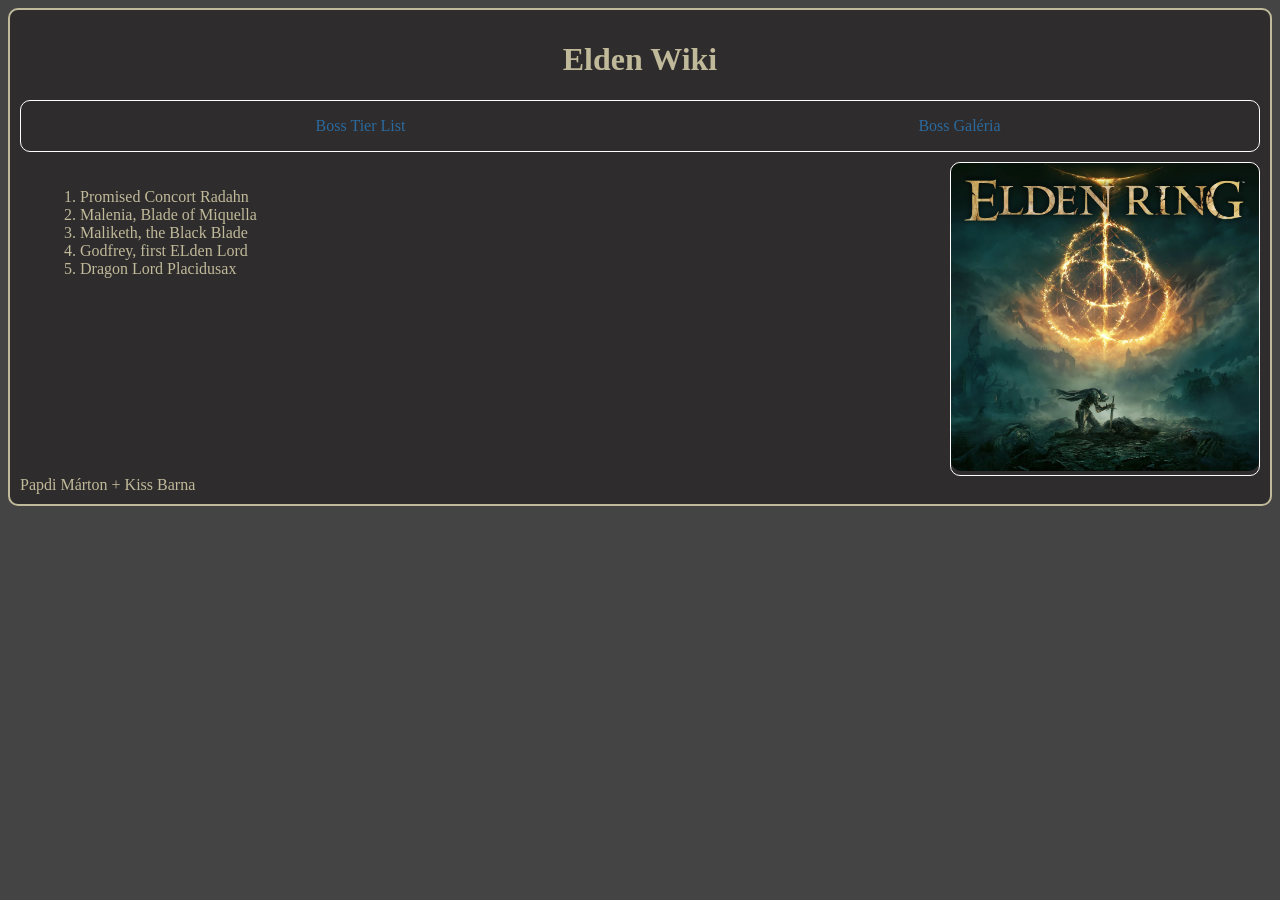
<file: index.html>
<!DOCTYPE html>
<html lang="hu">
<head>
    <meta charset="UTF-8">
    <meta name="description" content="">
    <meta name="keywords" content="">
    <meta name="viewport" content="width=device-width, initial-scale=1.0">

    <link rel="stylesheet" href="style.css">
    <title>Papdi Mártonn, Kiss Barna</title>
</head>
<body>
    <main>
        <header><h1>Elden Wiki</h1></header>
        <nav>
            <ul>
                <li><a href="index.html">Boss Tier List</a></li>
                <li><a href="index2.html">Boss Galéria</a></li>
            </ul>
        </nav>
        <article>
            <ol>
                <li>Promised Concort Radahn</li>
                <li>Malenia, Blade of Miquella</li>
                <li>Maliketh, the Black Blade</li>
                <li>Godfrey, first ELden Lord</li>
                <li>Dragon Lord Placidusax</li>
            </ul>

        </article>
        <aside><img src="elden_kepek/elden_ring.jpg" alt="Borítókép"></aside>
        <footer>Papdi Márton + Kiss Barna</footer>
    </main>
</body>
</html>
</file>
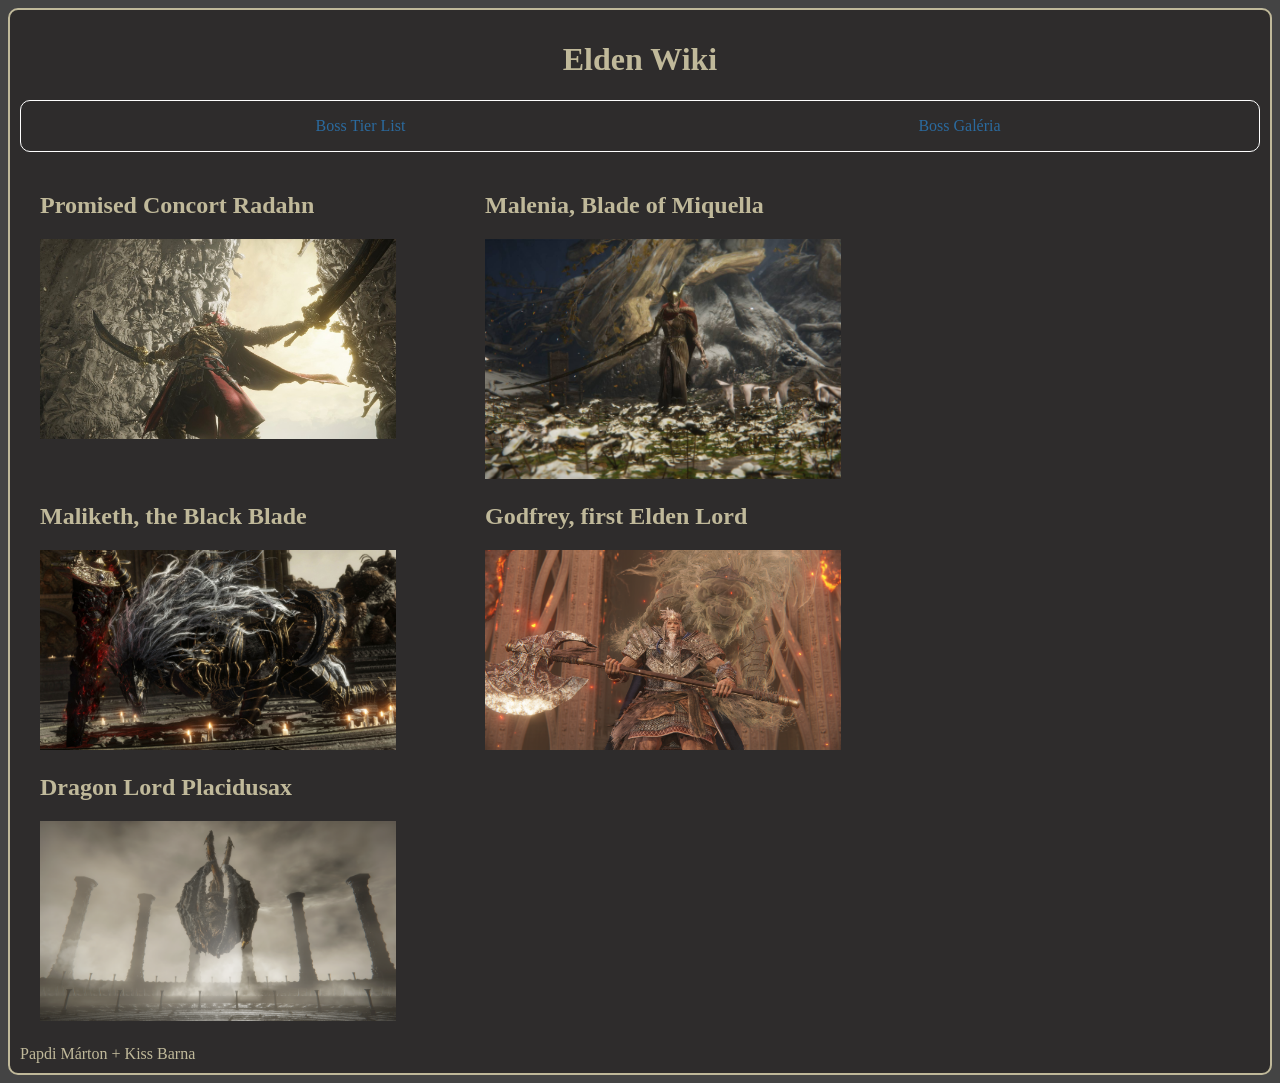
<file: index2.html>
<!doctype html>
<html lang="hu">
  <head>
    <meta charset="UTF-8" />
    <meta name="description" content="" />
    <meta name="keywords" content="" />
    <meta name="viewport" content="width=device-width, initial-scale=1.0" />

    <link rel="stylesheet" href="style.css" />
    <title>Papdi Mártonn, Kiss Barna</title>
  </head>
  <body>
    <main>
      <header><h1>Elden Wiki</h1></header>
      <nav>
        <ul>
          <li><a href="index.html">Boss Tier List</a></li>
          <li><a href="index2.html">Boss Galéria</a></li>
        </ul>
      </nav>
      <article>
        <div class="tarolo">
          <div class="kartya">
            <h2>Promised Concort Radahn</h2>
            <img src="elden_kepek/p.c.radahn.jpg" alt="" />
          </div>
          <div class="kartya">
            <h2>Malenia, Blade of Miquella</h2>
            <img src="elden_kepek/malenia.jpg" alt="" />
          </div>
          <div class="kartya">
            <h2>Maliketh, the Black Blade</h2>
            <img src="elden_kepek/maliketh.png" alt="" />
          </div>
          <div class="kartya">
            <h2>Godfrey, first Elden Lord</h2>
            <img src="elden_kepek/godfrey.png" alt="" />
          </div>
          <div class="kartya">
            <h2>Dragon Lord Placidusax</h2>
            <img src="elden_kepek/placidusax.png" alt="" />
          </div>
        </div>
      </article>
      <footer>Papdi Márton + Kiss Barna</footer>
    </main>
  </body>
</html>
</file>
<file: style.css>
body {
    background-color: #444;
    color: rgb(192, 185, 154);
}

main {
    background-color: rgb(46, 44, 44);
    border: 2px solid rgb(192, 185, 154);
    border-radius: 10px;
    padding: 10px;
    display: grid;
    grid-template-columns: 3fr 1fr;
    grid-template-areas: 
    "h h"
    "n n "
    "ar as"
    "f f";
}

header {
    grid-area: h;
    text-align: center;
}

nav {
    grid-area: n;
    border: 1px solid white;
    border-radius: 10px;
}

nav ul {
    display: grid;
    grid-template-columns: 1fr 1fr;
    text-align: center;
    list-style-type: none;
}

nav a {
    color: rgb(43, 106, 158);
    text-decoration: none;
    padding: 10px;
}

nav a:hover {
    background-color: rgb(22, 63, 97);
}

article {
    grid-area: ar;
    padding: 20px;
}

aside {
    margin-top: 10px;
    border: 1px solid white;
    border-radius: 10px;
    grid-area: as;
}

aside img {
    width: 100%;
    border-radius: 10px;
}

.tarolo {
    display: grid;
    grid-template-columns: 1fr 1fr;
}

.tarolo img {
    width: 80%;
}

footer {
    grid-area: f;
}

@media screen and (max-width: 600px) {
    .tarolo {
        grid-template-columns: 1fr;
    }

    nav ul {
        grid-template-columns: 1fr;
        text-align: left;
    }
}
</file>
